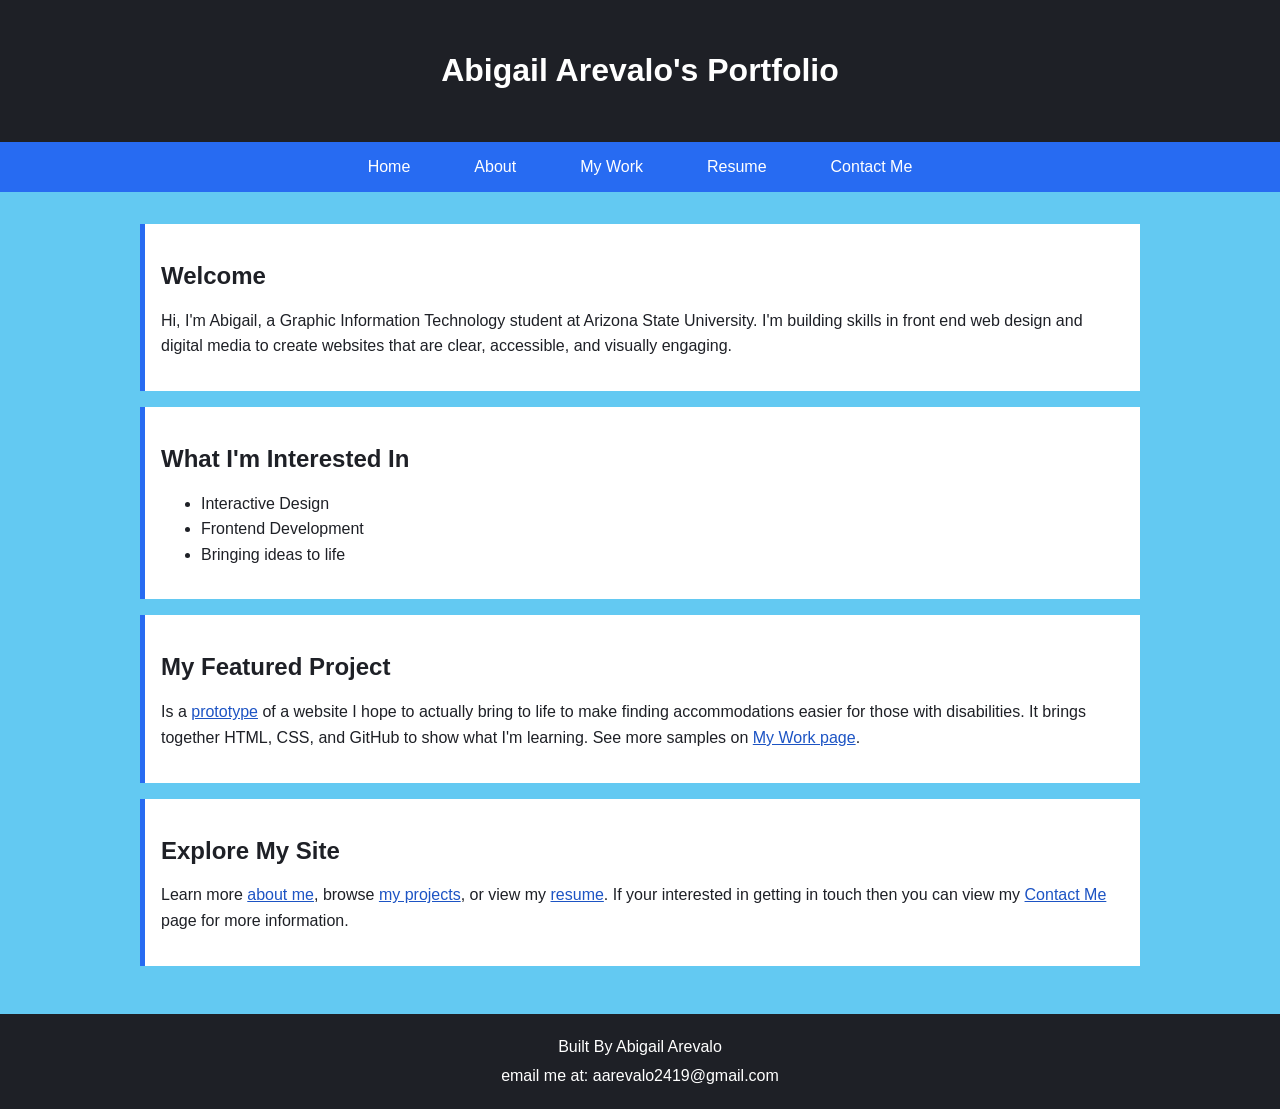
<file: index.html>
<!DOCTYPE html>
<html lang="en">
<head>
    <meta charset="UTF-8">
    <meta name="viewport" content="width=device-width, initial-scale=1.0">
    <link rel="stylesheet" href="styles.css">
    <title>Abigail-Arevalo_Portfolio</title>
</head>
<body>
    <header>
        <h1>Abigail Arevalo's Portfolio</h1>
    </header>
    <nav>
        <ul>
            <li><a href="index.html">Home</a></li>
            <li><a href="about.html">About</a></li>
            <li><a href="mywork.html">My Work</a></li>
            <li><a href="resume.html">Resume</a></li>
            <li><a href="contact.html">Contact Me</a></li>
        </ul>
    </nav>
    <main>
        <section>
            <h2>Welcome</h2>
            <p>Hi, I'm Abigail, a Graphic Information Technology student at Arizona State University. I'm building skills in front end web design and digital media to create websites that are clear, accessible, and visually engaging.</p>
        </section>
        <section>
            <h2>What I'm Interested In</h2>
            <ul>
                <li>Interactive Design</li>
                <li>Frontend Development</li>
                <li>Bringing ideas to life</li>
            </ul>
        </section>
        <section>
            <h2>My Featured Project</h2>
            <p>Is a <a href="https://amareva1.github.io/Arevalo-4-build/">prototype</a> of a website I hope to actually bring to life to make finding accommodations easier for those with disabilities. It brings together HTML, CSS, and GitHub to show what I'm learning. See more samples on <a href="mywork.html">My Work page</a>.</p>
        </section>
        <section>
        <h2>Explore My Site</h2>
        <p>Learn more <a href="about.html">about me</a>, browse <a href="mywork.html">my projects</a>, or view my <a href="resume.html">resume</a>. If your interested in getting in touch then you can view my <a href="contact.html">Contact Me</a> page for more information.</p>
        </section>
    </main>
    <footer>
        <p>Built By Abigail Arevalo</p>
        <p> email me at: aarevalo2419@gmail.com</p>
    </footer>
</body>
</html>
</file>
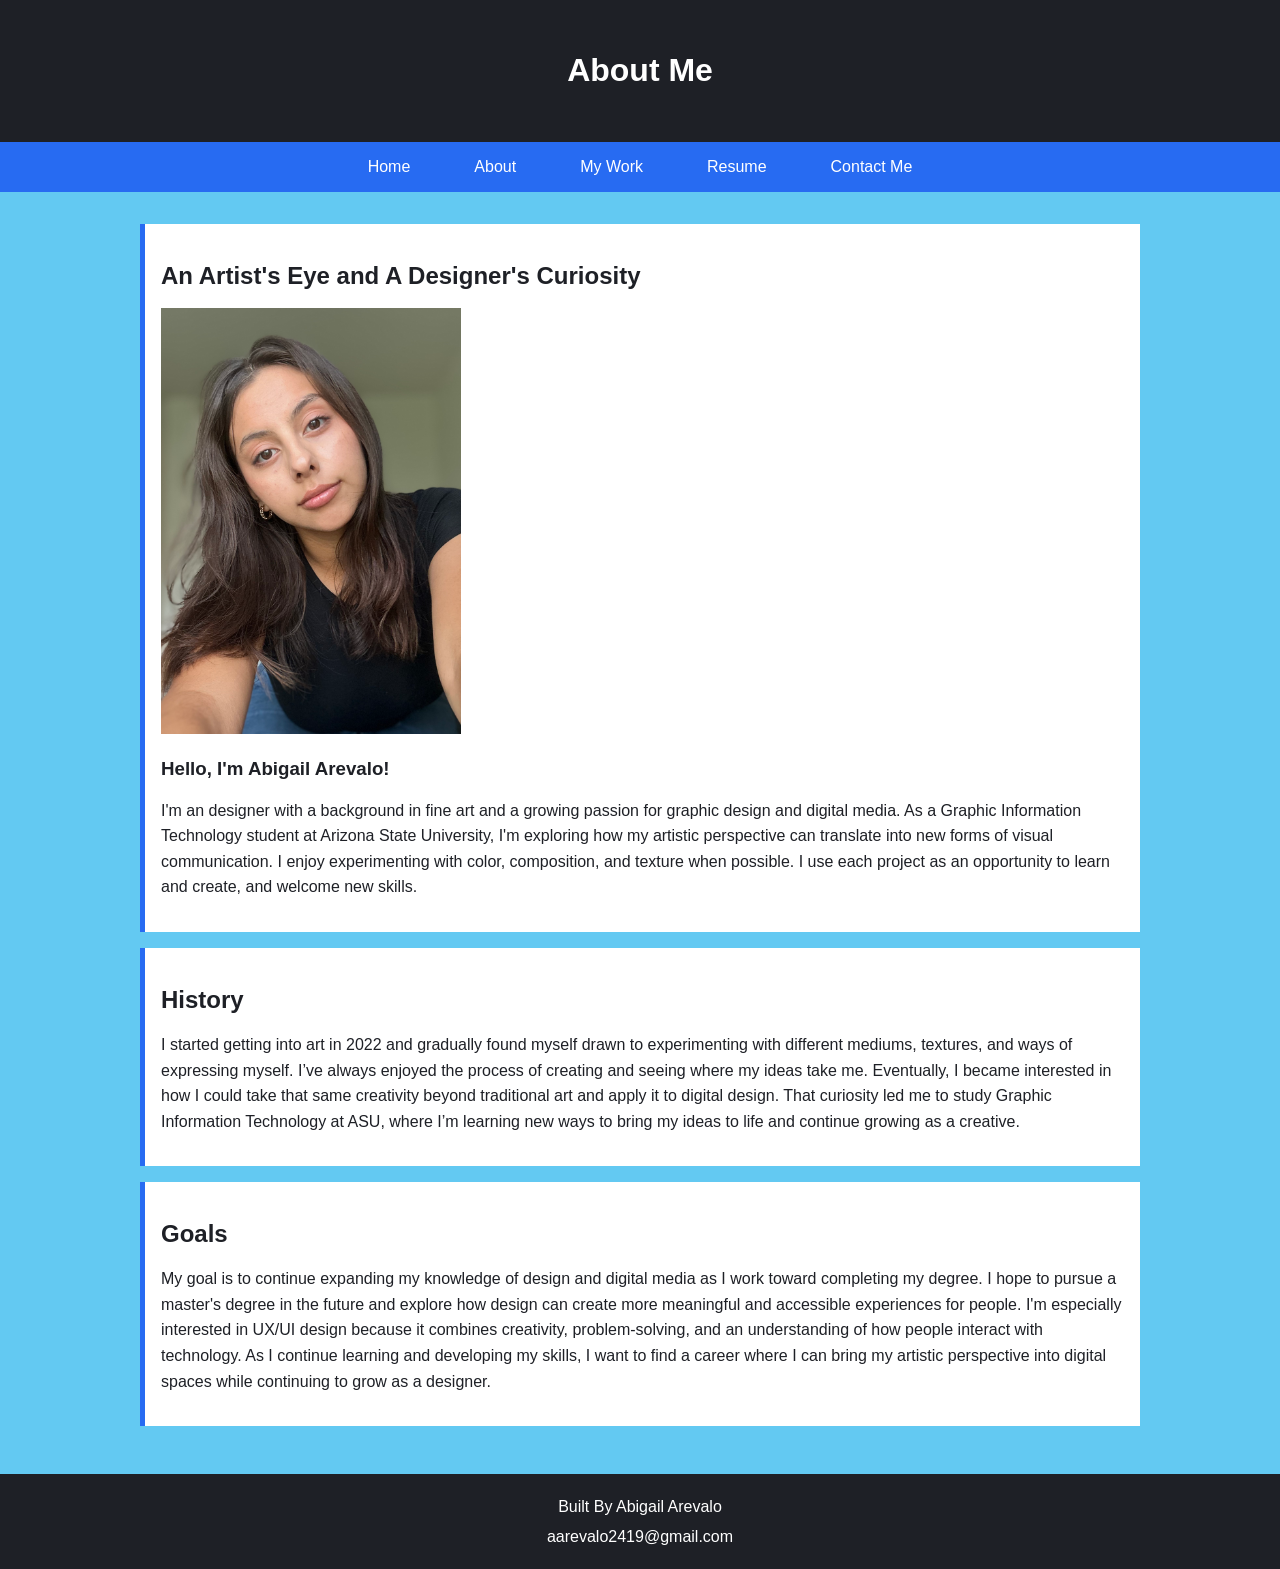
<file: about.html>
<!DOCTYPE html>
<html lang="en">
<head>
    <meta charset="UTF-8">
    <meta name="viewport" content="width=device-width, initial-scale=1.0">
    <link rel="stylesheet" href="styles.css">
    <title>About Me</title>
</head>
<body>
    <header>
        <h1>About Me</h1>
    </header>
    <nav>
        <ul>
            <li><a href="index.html">Home</a></li>
            <li><a href="about.html">About</a></li>
            <li><a href="mywork.html">My Work</a></li>
            <li><a href="resume.html">Resume</a></li>
            <li><a href="contact.html">Contact Me</a></li>
        </ul>
    </nav>
    <main>
        <section> 
            <h2>An Artist's Eye and A Designer's Curiosity</h2> 
            <img src="images/Portfolio2.jpeg" alt="Picture of Abigail Arevalo" Width="300" class="profile-image">   
            <h3>Hello, I'm Abigail Arevalo!</h3>
            <p>I'm an designer with a background in fine art and a growing passion for graphic design and digital media. As a Graphic Information Technology student at Arizona State University, I'm exploring how my artistic perspective can translate into new forms of visual communication. I enjoy experimenting with color, composition, and texture when possible. I use each project as an opportunity to learn and create, and welcome new skills.</p>
        </section>
        <section> 
            <h2>History</h2>    
            <p>I started getting into art in 2022 and gradually found myself drawn to experimenting with different mediums, textures, and ways of expressing myself. I’ve always enjoyed the process of creating and seeing where my ideas take me. Eventually, I became interested in how I could take that same creativity beyond traditional art and apply it to digital design. That curiosity led me to study Graphic Information Technology at ASU, where I’m learning new ways to bring my ideas to life and continue growing as a creative.</p>
        </section>
        <section> 
            <h2>Goals</h2>    
            <p>My goal is to continue expanding my knowledge of design and digital media as I work toward completing my degree. I hope to pursue a master's degree in the future and explore how design can create more meaningful and accessible experiences for people. I'm especially interested in UX/UI design because it combines creativity, problem-solving, and an understanding of how people interact with technology. As I continue learning and developing my skills, I want to find a career where I can bring my artistic perspective into digital spaces while continuing to grow as a designer.</p>
        </section>
    </main>
    <aside>

    </aside>
    <footer>
        <p>Built By Abigail Arevalo</p>
        <p>aarevalo2419@gmail.com</p>
    </footer>
</body>
</html>
</file>
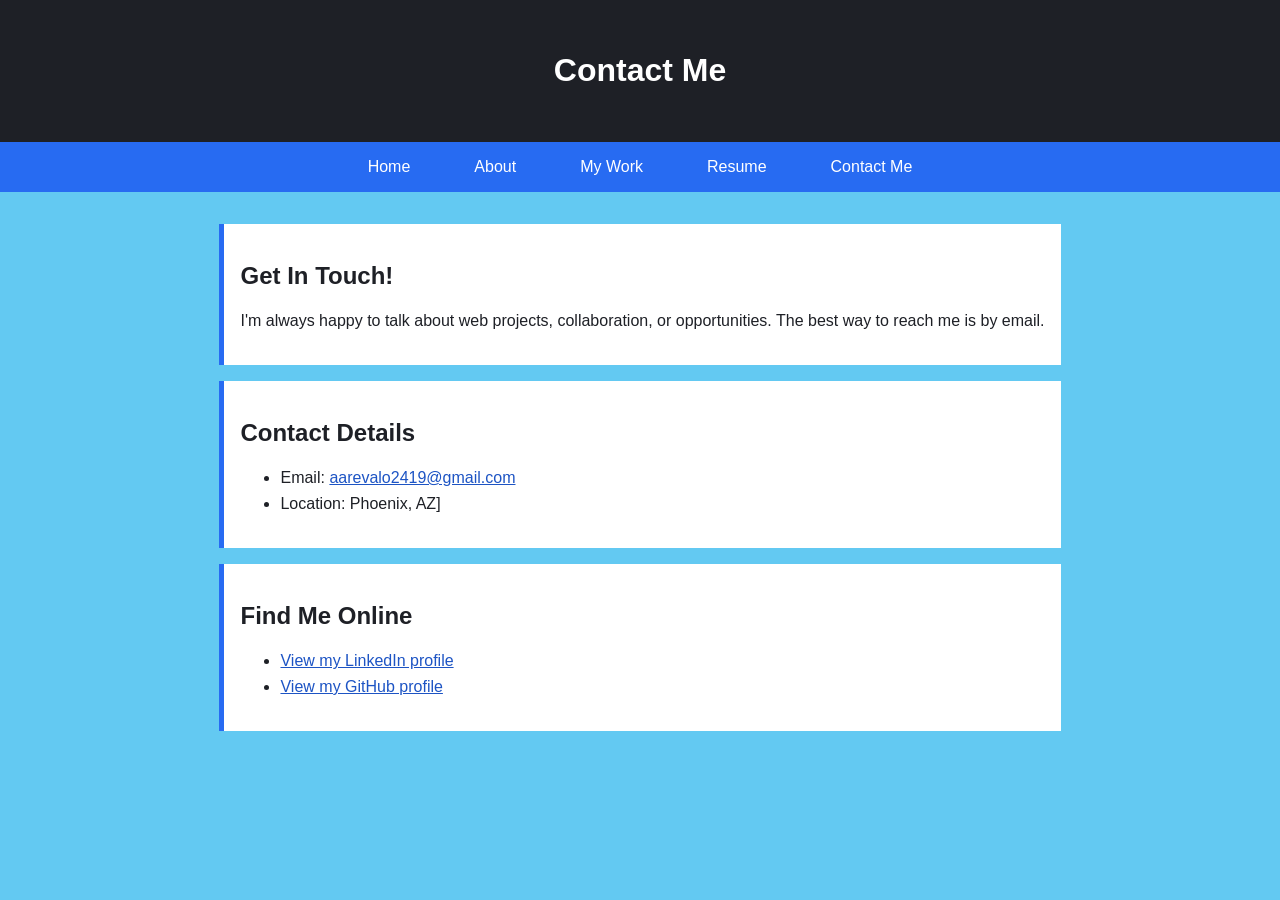
<file: contact.html>
<!DOCTYPE html>
<html lang="en">
<head>
    <meta charset="UTF-8">
    <meta name="viewport" content="width=device-width, initial-scale=1.0">
    <link rel="stylesheet" href="styles.css">
    <title>Contact Me</title>
</head>
<body>
    <header>
        <h1>Contact Me</h1>
    </header>
    <nav>
        <ul>
            <li><a href="index.html">Home</a></li>
            <li><a href="about.html">About</a></li>
            <li><a href="mywork.html">My Work</a></li>
            <li><a href="resume.html">Resume</a></li>
            <li><a href="contact.html">Contact Me</a></li>
        </ul>
    </nav>
    <main>
        <section>
            <h2>Get In Touch!</h2>
            <p>I'm always happy to talk about web projects, collaboration, or opportunities. The best way to reach me is by email.</p>
        </section>
        <section>
            <h2>Contact Details</h2>
            <ul>
                <li>Email: <a href="mailto:aarevalo2419@gmail.com">aarevalo2419@gmail.com</a></li>
                <li>Location: Phoenix, AZ]</li>
            </ul>
        </section>
        <section>
            <h2>Find Me Online</h2>
            <ul>
                <li><a href="https://www.linkedin.com/in/abigail-arevalo2">View my LinkedIn profile</a></li>
                <li><a href="https://github.com/amareva1">View my GitHub profile</a></li>
            </ul>
        </section>
    </main>
</html>
</file>
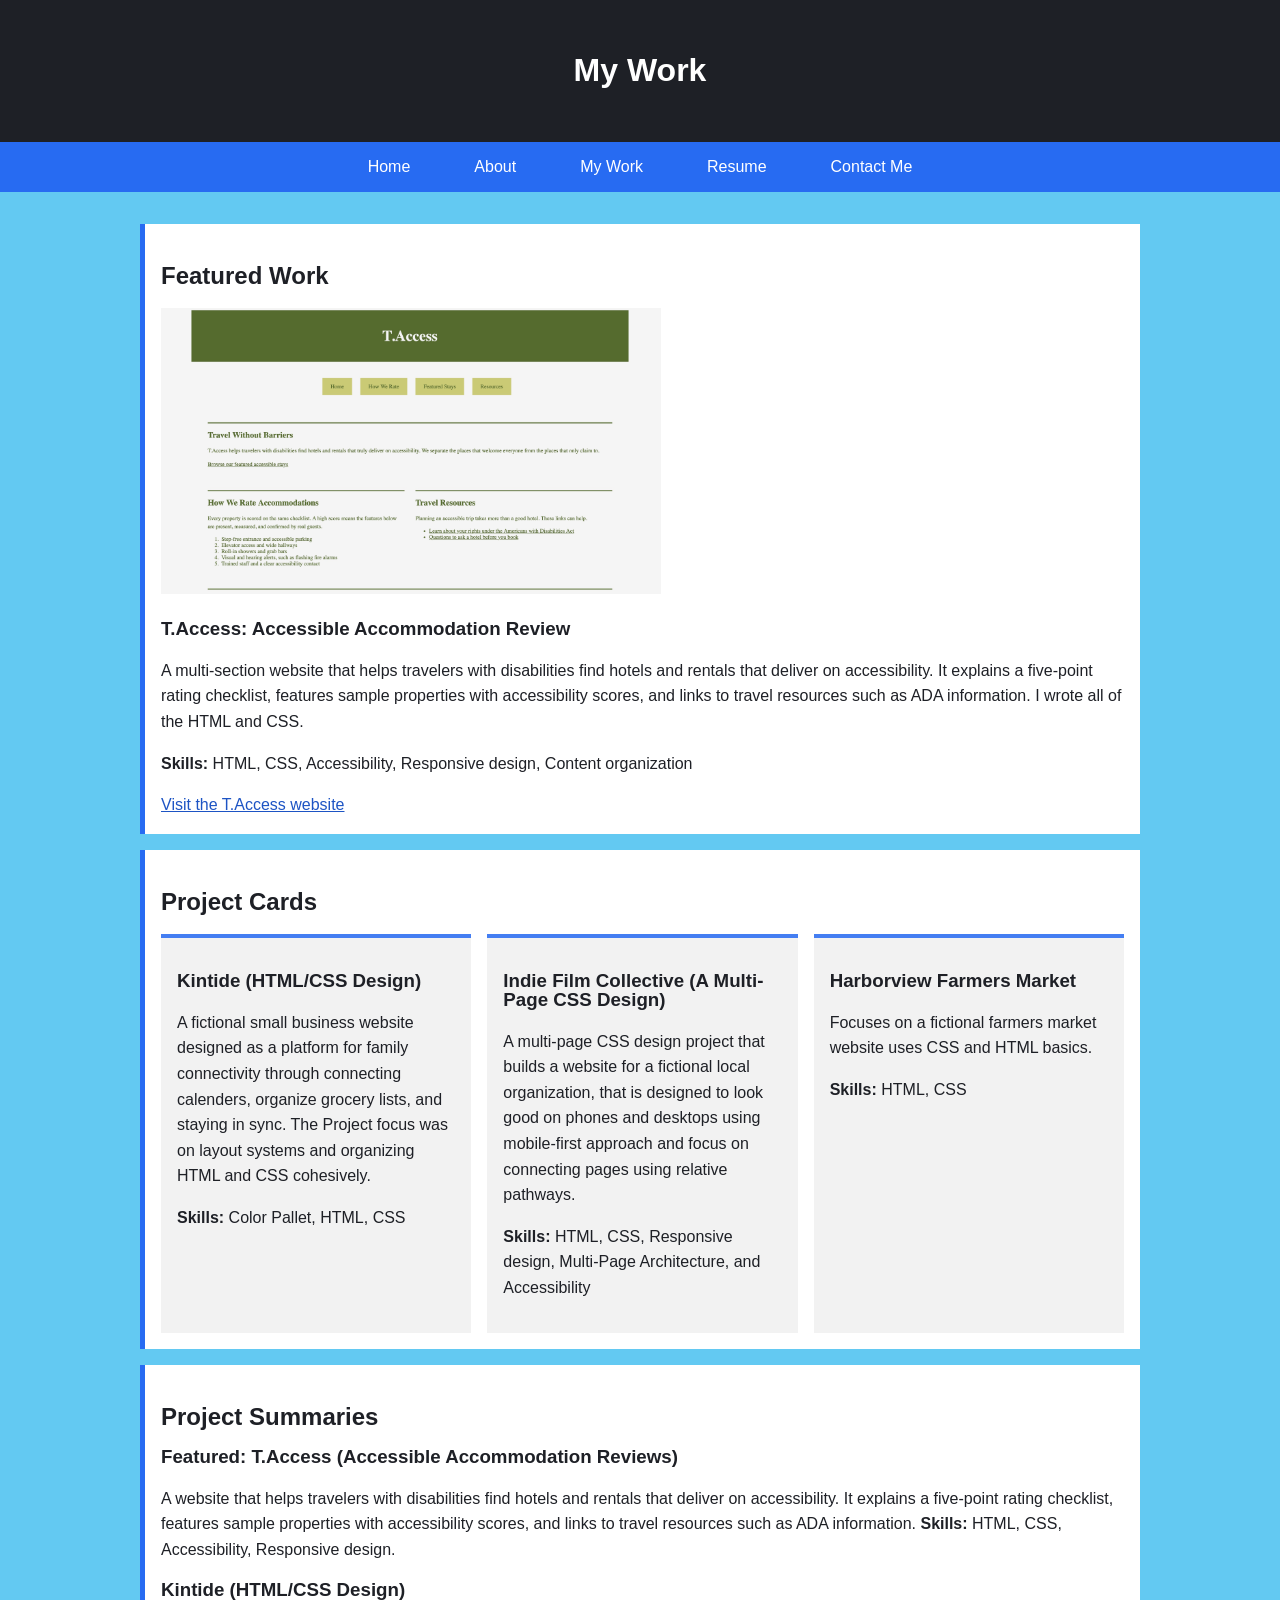
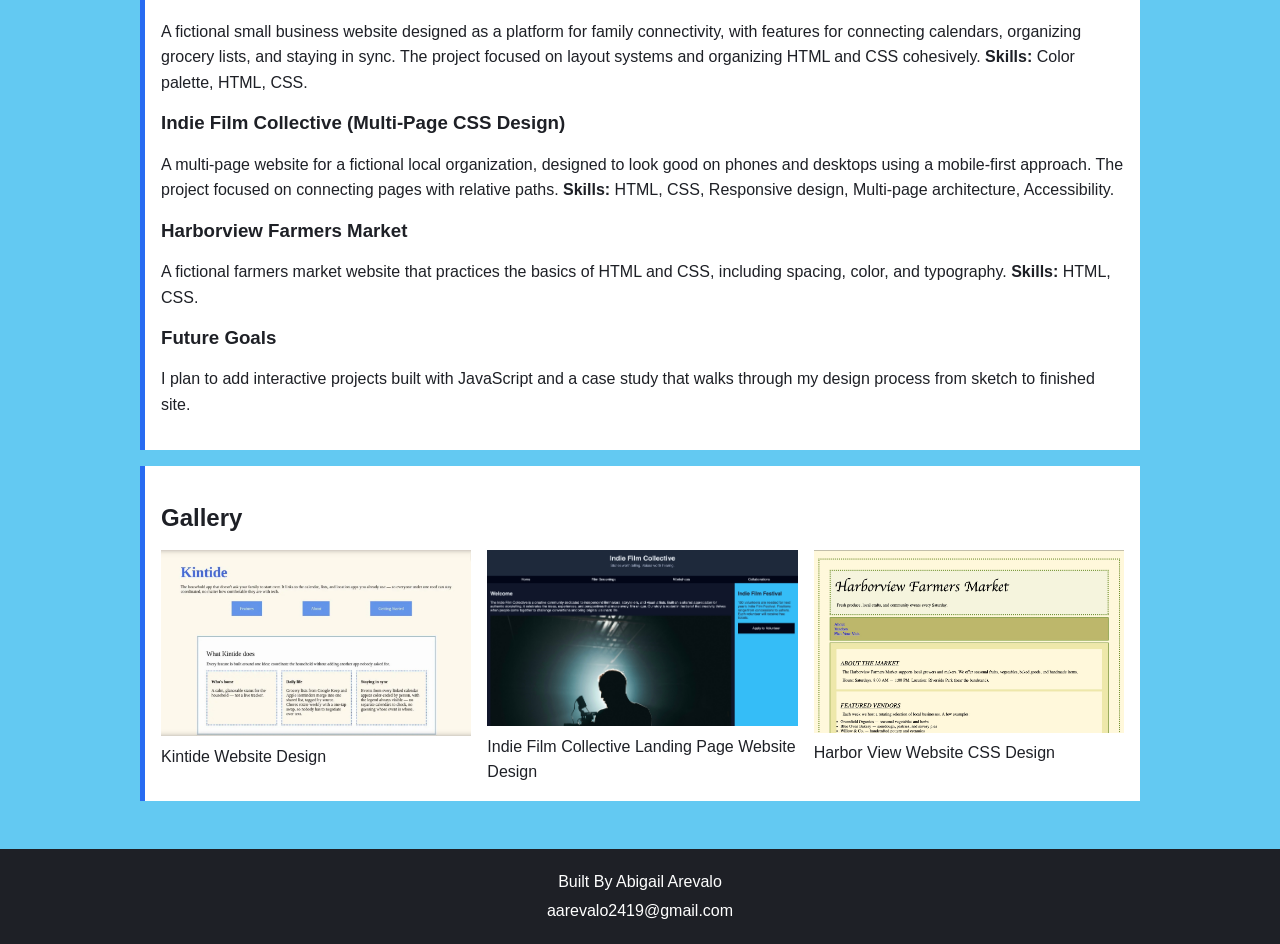
<file: mywork.html>
<!DOCTYPE html>
<html lang="en">
<head>
    <meta charset="UTF-8">
    <meta name="viewport" content="width=device-width, initial-scale=1.0">
    <link rel="stylesheet" href="styles.css">
    <title>My Work</title>
</head>
<body>
    <header>
        <h1>My Work</h1>
    </header>
    <nav>
        <ul>
            <li><a href="index.html">Home</a></li>
            <li><a href="about.html">About</a></li>
            <li><a href="mywork.html">My Work</a></li>
            <li><a href="resume.html">Resume</a></li>
            <li><a href="contact.html">Contact Me</a></li>
        </ul>
    </nav>
    <main>
        <section class="featured">
            <h2>Featured Work</h2>
            <article class="featured-project">
            <img src="images/T-Acess.jpeg" width="500" alt="Screenshot of the T.Access home page, headed 'Travel Without Barriers'">
                <h3>T.Access: Accessible Accommodation Review</h3>
                <p>A multi-section website that helps travelers with disabilities find hotels and rentals that deliver on accessibility. It explains a five-point rating checklist, features sample properties with accessibility scores, and links to travel resources such as ADA information. I wrote all of the HTML and CSS.</p>
                <p><strong>Skills:</strong> HTML, CSS, Accessibility, Responsive design, Content organization</p>
                <a href="https://amareva1.github.io/Arevalo-4-build/">Visit the T.Access website</a>
            </article>
        </section>  
        <section>
            <h2>Project Cards</h2>
            <div class="project-grid">
            <article class="project-card">
                <h3>Kintide (HTML/CSS Design)</h3>
                <p>A fictional small business website designed as a platform for family connectivity through connecting calenders, organize grocery lists, and staying in sync. The Project focus was on layout systems and organizing HTML and CSS cohesively.</p>
                <p><strong>Skills:</strong> Color Pallet, HTML, CSS</p>
            </article>
            <article class="project-card">
                <h3>Indie Film Collective (A Multi-Page CSS Design)</h3>
                <p>A multi-page CSS design project that builds a website for a fictional local organization, that is designed to look good on phones and desktops using mobile-first approach and focus on connecting pages using relative pathways.</p>
                <p><strong>Skills:</strong> HTML, CSS, Responsive design, Multi-Page Architecture, and Accessibility</p>
            </article>
            <article class="project-card">
                <h3>Harborview Farmers Market</h3>
                <p>Focuses on a fictional farmers market website uses CSS and HTML basics.</p>
                <p><strong>Skills:</strong> HTML, CSS</p>
            </article>
            </div>
        </section>
        <section>
            <h2>Project Summaries</h2>

                <h3>Featured: T.Access (Accessible Accommodation Reviews)</h3>
                <p>A website that helps travelers with disabilities find hotels and rentals that deliver on accessibility. It explains a five-point rating checklist, features sample properties with accessibility scores, and links to travel resources such as ADA information. <strong>Skills:</strong> HTML, CSS, Accessibility, Responsive design.</p>

                <h3>Kintide (HTML/CSS Design)</h3>
                <p>A fictional small business website designed as a platform for family connectivity, with features for connecting calendars, organizing grocery lists, and staying in sync. The project focused on layout systems and organizing HTML and CSS cohesively. <strong>Skills:</strong> Color palette, HTML, CSS.</p>

                <h3>Indie Film Collective (Multi-Page CSS Design)</h3>
                <p>A multi-page website for a fictional local organization, designed to look good on phones and desktops using a mobile-first approach. The project focused on connecting pages with relative paths. <strong>Skills:</strong> HTML, CSS, Responsive design, Multi-page architecture, Accessibility.</p>

                <h3>Harborview Farmers Market</h3>
                <p>A fictional farmers market website that practices the basics of HTML and CSS, including spacing, color, and typography. <strong>Skills:</strong> HTML, CSS.</p>

                <h3>Future Goals</h3>
                <p>I plan to add interactive projects built with JavaScript and a case study that walks through my design process from sketch to finished site.</p>
        </section>
        <section>
            <h2>Gallery</h2>
            <div class="gallery">
            <figure>
                <img src="images/Kintide.jpeg" width="400" alt="Overview of the Kintide website design.">
                <figcaption>Kintide Website Design</figcaption>
            </figure>
            <figure>
                <img src="images/indiefilm.jpeg" width="400" alt="Indie Film Collective website design shown on a laptop screen.">
                <figcaption>Indie Film Collective Landing Page Website Design</figcaption>
            </figure>
            <figure>
                <img src="images/harborview.jpeg" width="400" alt="Harbor View website design shown on a laptop screen">
                <figcaption>Harbor View Website CSS Design</figcaption>
            </figure>
            </div>
        </section>
    </main>
    <aside>

    </aside>
    <footer>
        <p>Built By Abigail Arevalo</p>
        <p>aarevalo2419@gmail.com</p>
    </footer>
</body>
</html>
</file>
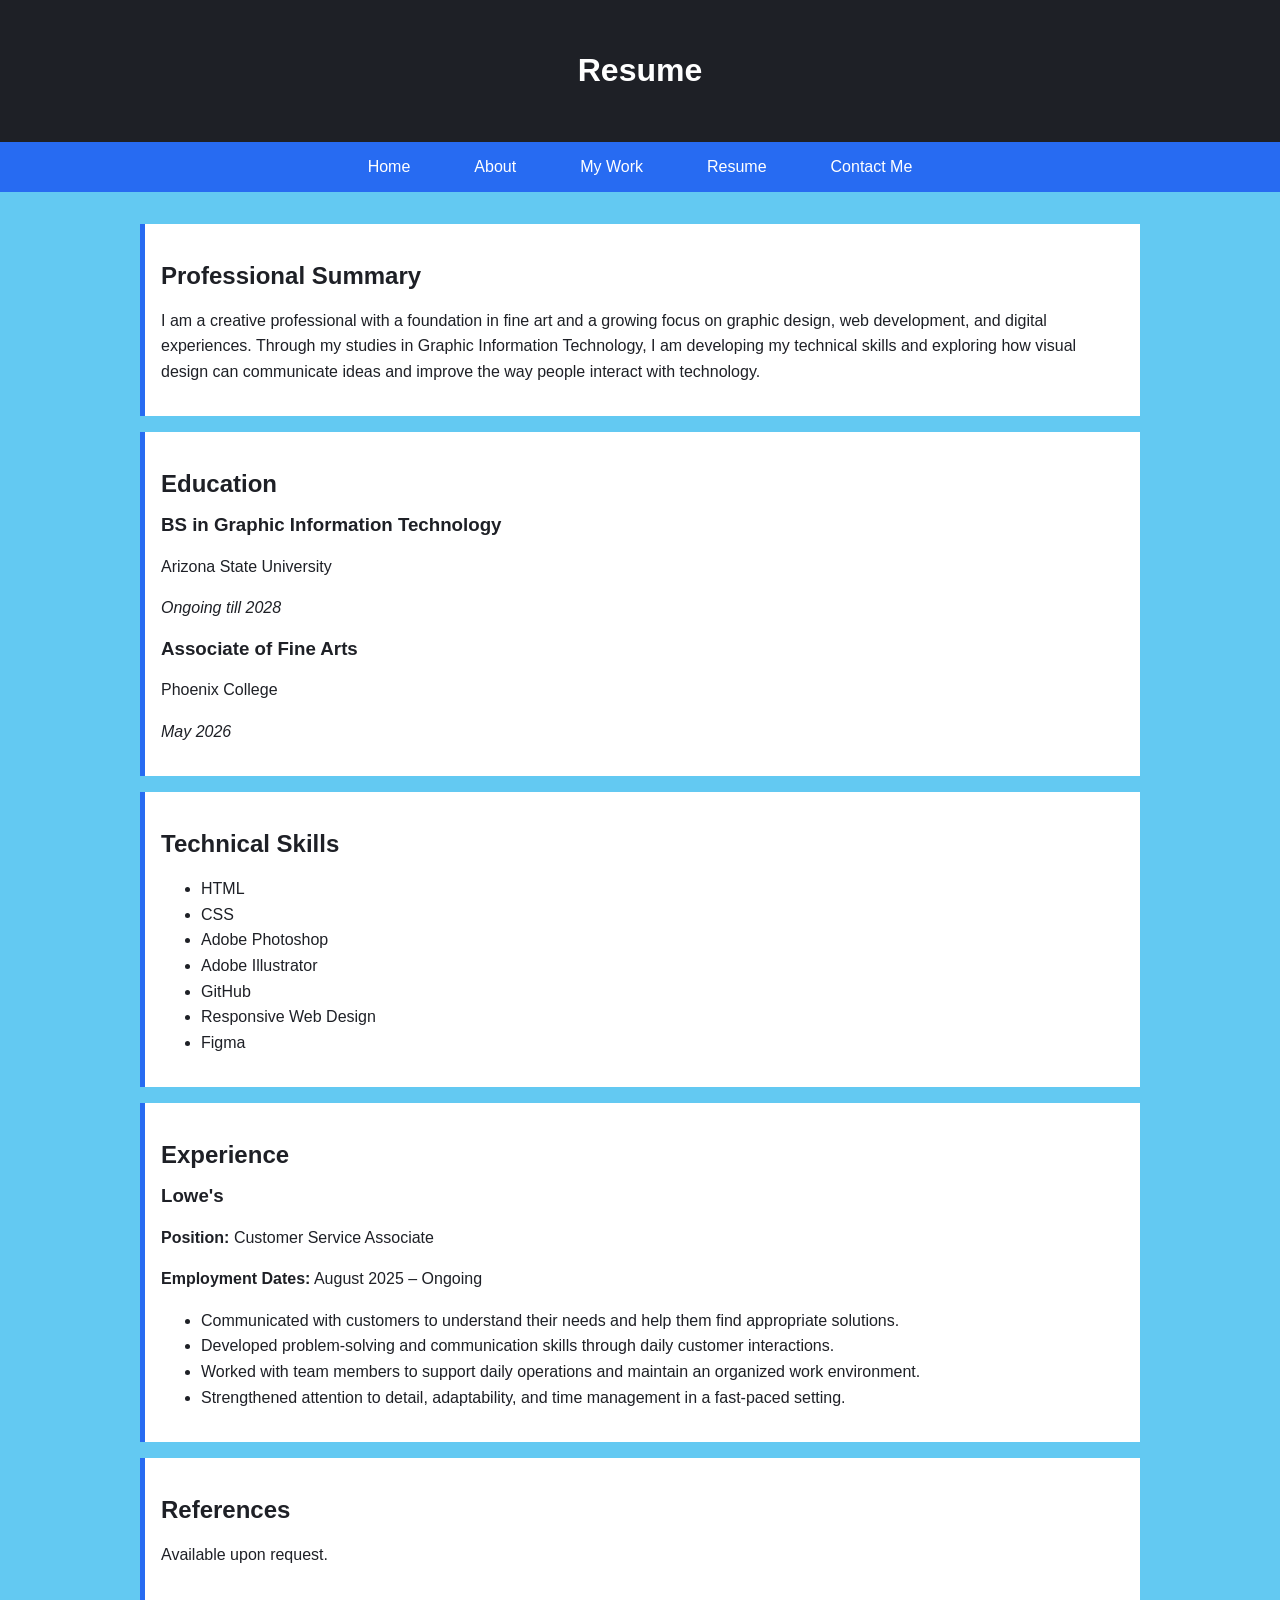
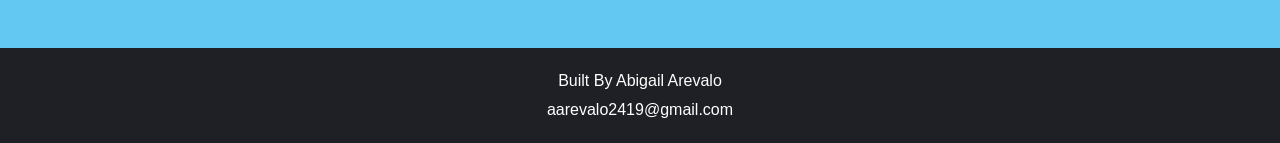
<file: resume.html>
<!DOCTYPE html>
<html lang="en">
<head>
    <meta charset="UTF-8">
    <meta name="viewport" content="width=device-width, initial-scale=1.0">
    <link rel="stylesheet" href="styles.css">
    <title>Resume</title>
</head>
<body>
    <header>
        <h1>Resume</h1>
    </header>
    <nav>
        <ul>
            <li><a href="index.html">Home</a></li>
            <li><a href="about.html">About</a></li>
            <li><a href="mywork.html">My Work</a></li>
            <li><a href="resume.html">Resume</a></li>
            <li><a href="contact.html">Contact Me</a></li>
        </ul>
    </nav>
    <main>
        <section id="summary">
            <h2>Professional Summary</h2>
            <p>
                I am a creative professional with a foundation in fine art
                and a growing focus on graphic design, web development,
                and digital experiences. Through my studies in Graphic
                Information Technology, I am developing my technical
                skills and exploring how visual design can communicate
                ideas and improve the way people interact with technology.
            </p>
        </section>
        <section id="education">
            <h2>Education</h2>
                <h3>BS in Graphic Information Technology</h3>
                <p>Arizona State University</p>
                <p><em>Ongoing till 2028</em></p>

                <h3>Associate of Fine Arts</h3>
                <p>Phoenix College</p>
                <p><em>May 2026</em></p>
        </section>
        <section id="skills">
            <h2>Technical Skills</h2>
            <ul>
                <li>HTML</li>
                <li>CSS</li>
                <li>Adobe Photoshop</li>
                <li>Adobe Illustrator</li>
                <li>GitHub</li>
                <li>Responsive Web Design</li>
                <li>Figma</li>
            </ul>
        </section>
        <section id="experience">
            <h2>Experience</h2>
            <h3>Lowe's</h3>
                <p><strong>Position:</strong> Customer Service Associate</p>
                 <p><strong>Employment Dates:</strong> August 2025 – Ongoing</p>
            <ul>
                <li>Communicated with customers to understand their needs and help them find appropriate solutions.</li>
                <li>Developed problem-solving and communication skills through daily customer interactions.</li>
                <li>Worked with team members to support daily operations and maintain an organized work environment.</li>
                <li>Strengthened attention to detail, adaptability, and time management in a fast-paced setting.</li>
            </ul>
        </section>  
        <section>
            <h2>References</h2>
            <p>Available upon request.</p>
        </section>
    </main>
    <aside>

    </aside>
    <footer>
        <p>Built By Abigail Arevalo</p>
        <p>aarevalo2419@gmail.com</p>
    </footer>
</body>
</html>
</file>
<file: styles.css>
/* CSS by Abigail Arevalo */
/* Color Palette
black= #1E2026 (text, header, footer, nav hover)
blue= #276BF2 (navigation bar, section left borders)
light-blue= #447EF2 (project card top border)
cyan= #63C9F2 (page background)
light-gray= #F2F2F2 (project card background)
white= #FFFFFF (section boxes, text on dark backgrounds)
link-blue= #1D54C4 (link text)
*/

/* GLOBAL STYLES (base) MOBILE FIRST */
body{
  font-family: Arial, sans-serif;
  background-color: #63C9F2;
  color: #1E2026;
  margin: 0;
  padding: 0;
  line-height: 1.6;
  display: grid;
  grid-template-columns: 1fr;
}

h2, h3 {
  color: #1E2026;
  margin-top: 1em;
  line-height: 1;
}

a {
  color: #1D54C4;
}

img {
  max-width: 100%;
  height: auto;
}

header {
  background-color: #1E2026;
  color: #FFFFFF;
  padding: 1.5rem 1rem;
  text-align: center;
}

nav {
  background-color: #276BF2;
}

nav ul {
  display: flex;
  flex-direction: column;
  list-style: none;
  margin: 0;
  padding: 0;
}

nav a {
  display: block;
  padding: 0.75rem 1rem;
  color: #FFFFFF;
  text-align: center;
  text-decoration: none;
}

nav a:hover {
  background-color: #1E2026;
}

main {
  padding: 1rem;
}

section {
  background-color: #FFFFFF;
  border-left: 5px solid #276BF2;
  padding: 1rem;
  margin-bottom: 1rem;
}

.project-grid,
.gallery {
  display: grid;
  grid-template-columns: 1fr;
  gap: 1rem;
}

.project-card {
  background-color: #F2F2F2;
  border-top: 4px solid #447EF2;
  padding: 1rem;
}

figure {
  margin: 0;
}

footer {
  background-color: #1E2026;
  color: #FFFFFF;
  padding: 1rem;
  text-align: center;
}

footer p {
  margin: 0.25rem 0;
}

/* LARGER SCREENS */
@media (min-width: 768px) {
  nav ul {
    flex-direction: row;
    justify-content: center;
  }

  nav a {
    padding: 0.75rem 2rem;
  }

  main {
    max-width: 1000px;
    margin: 0 auto;
    padding: 2rem;
  }

  .project-grid,
  .gallery {
    grid-template-columns: repeat(3, 1fr);
  }
}
</file>
